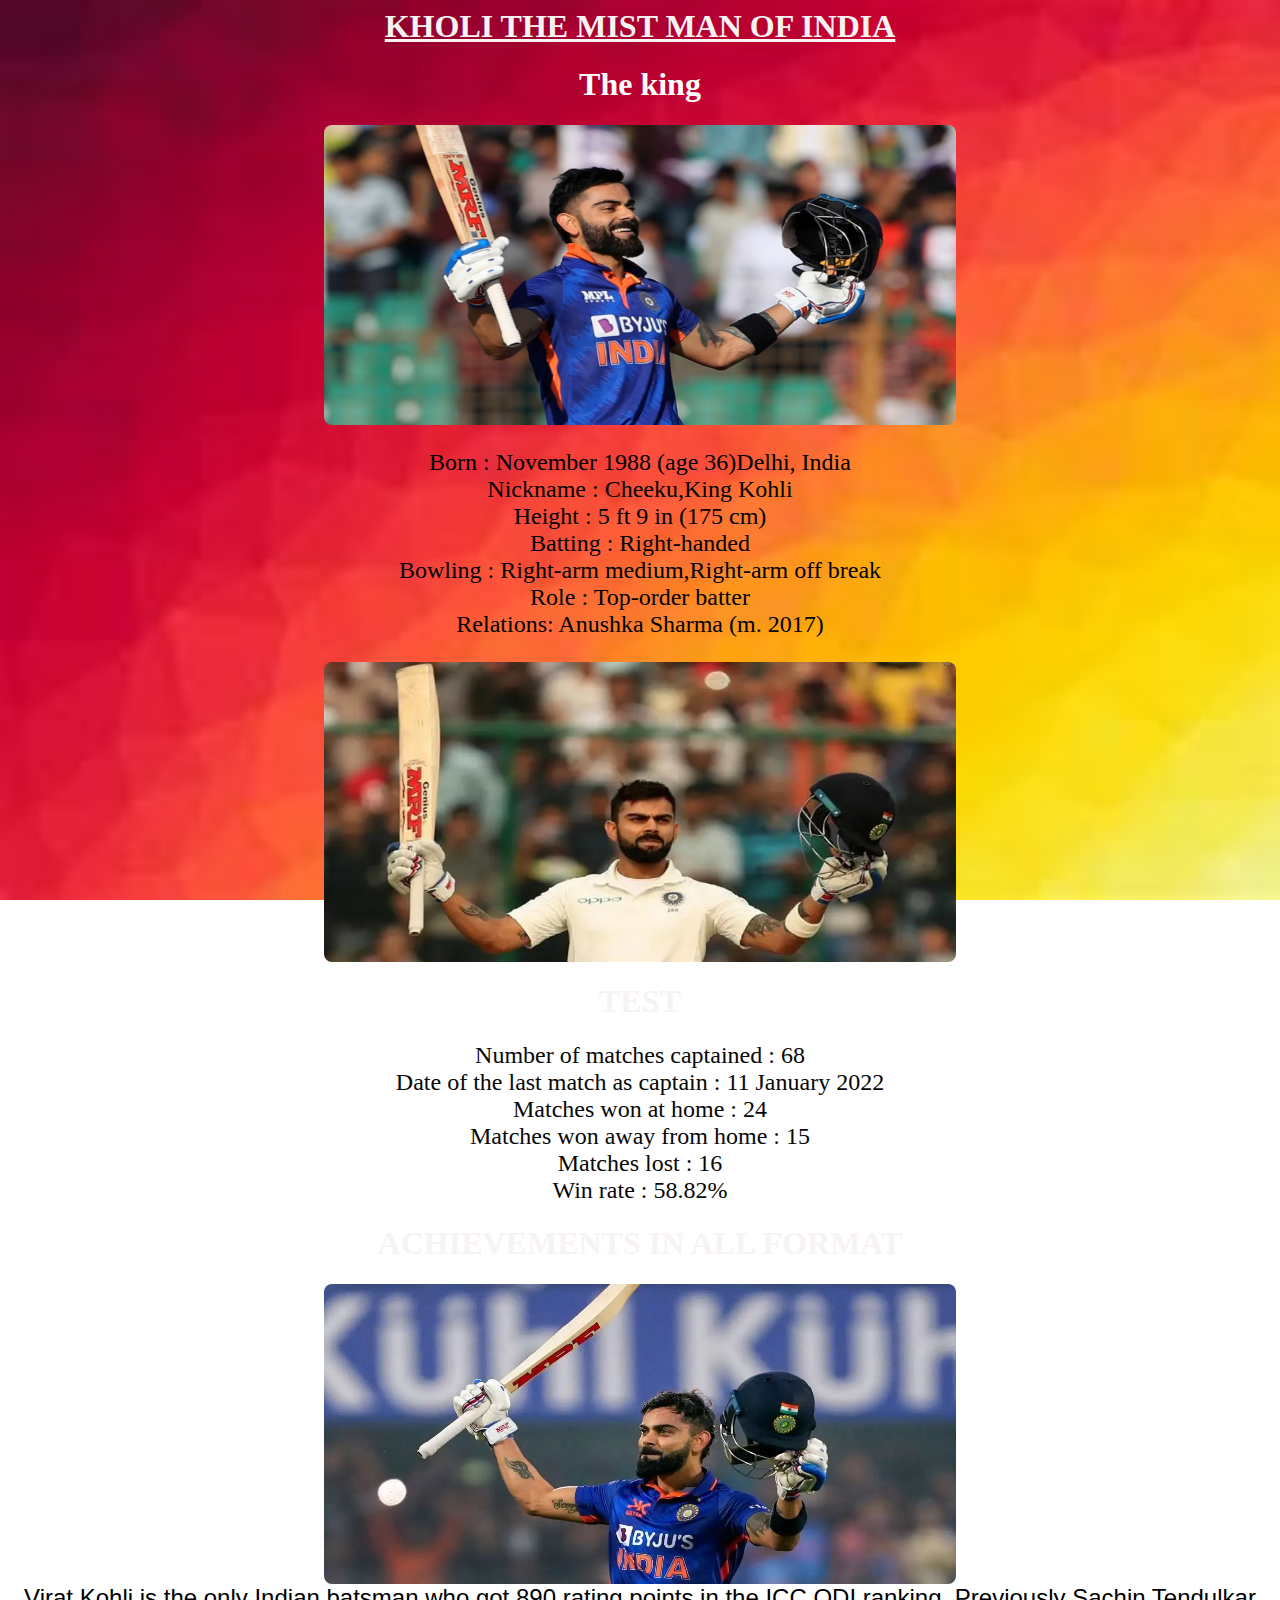
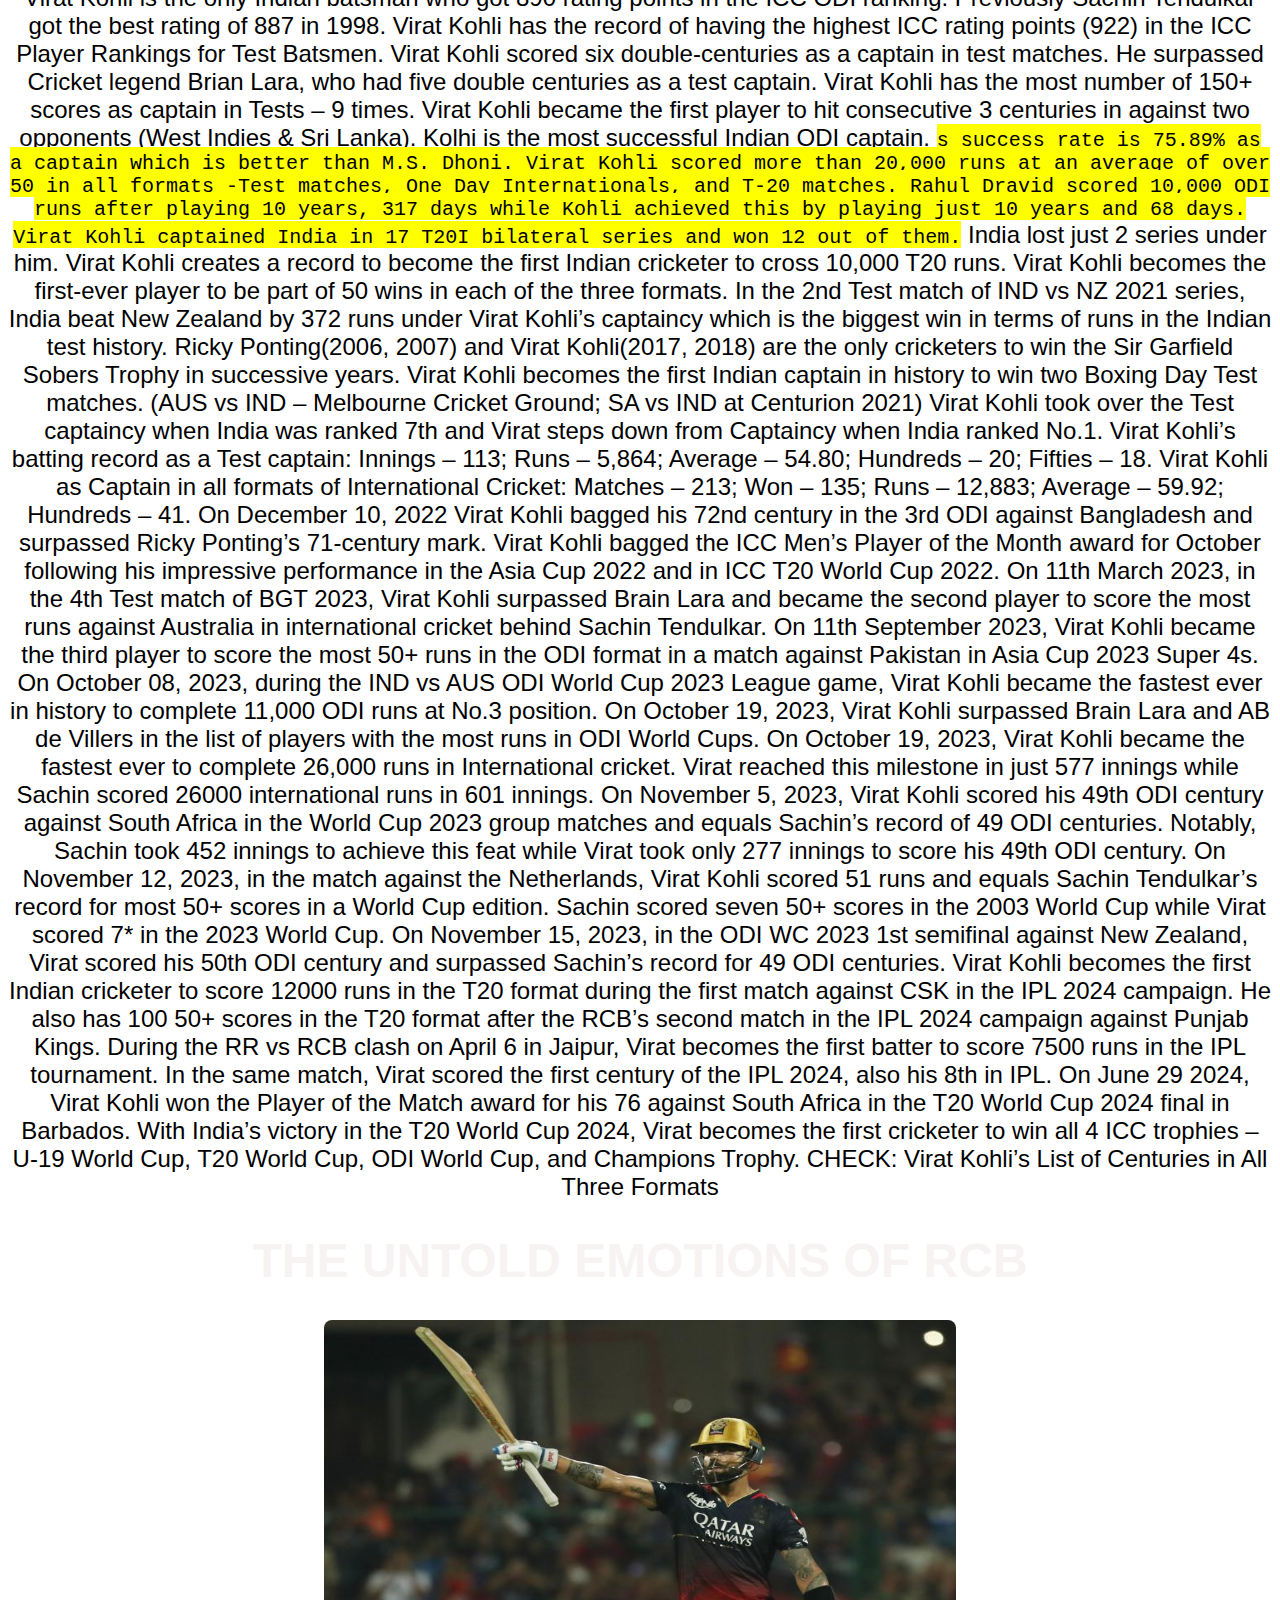
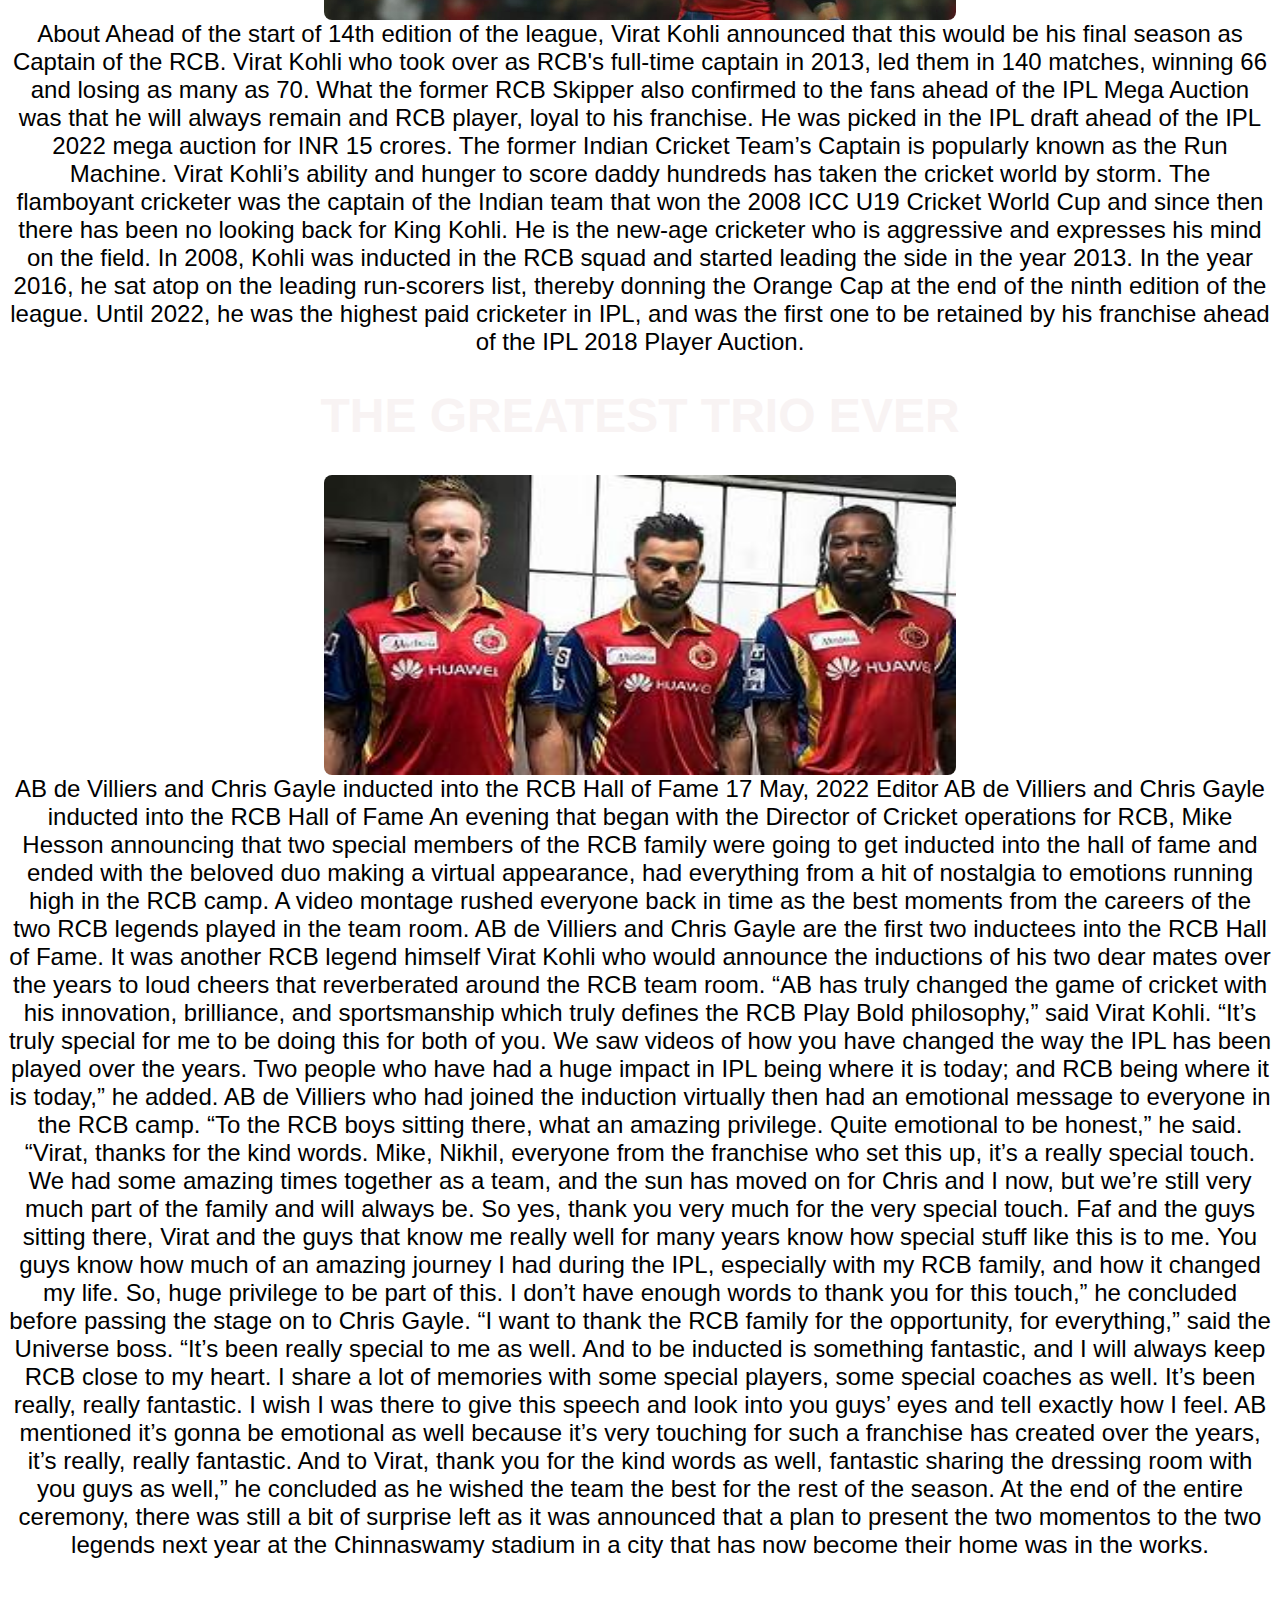
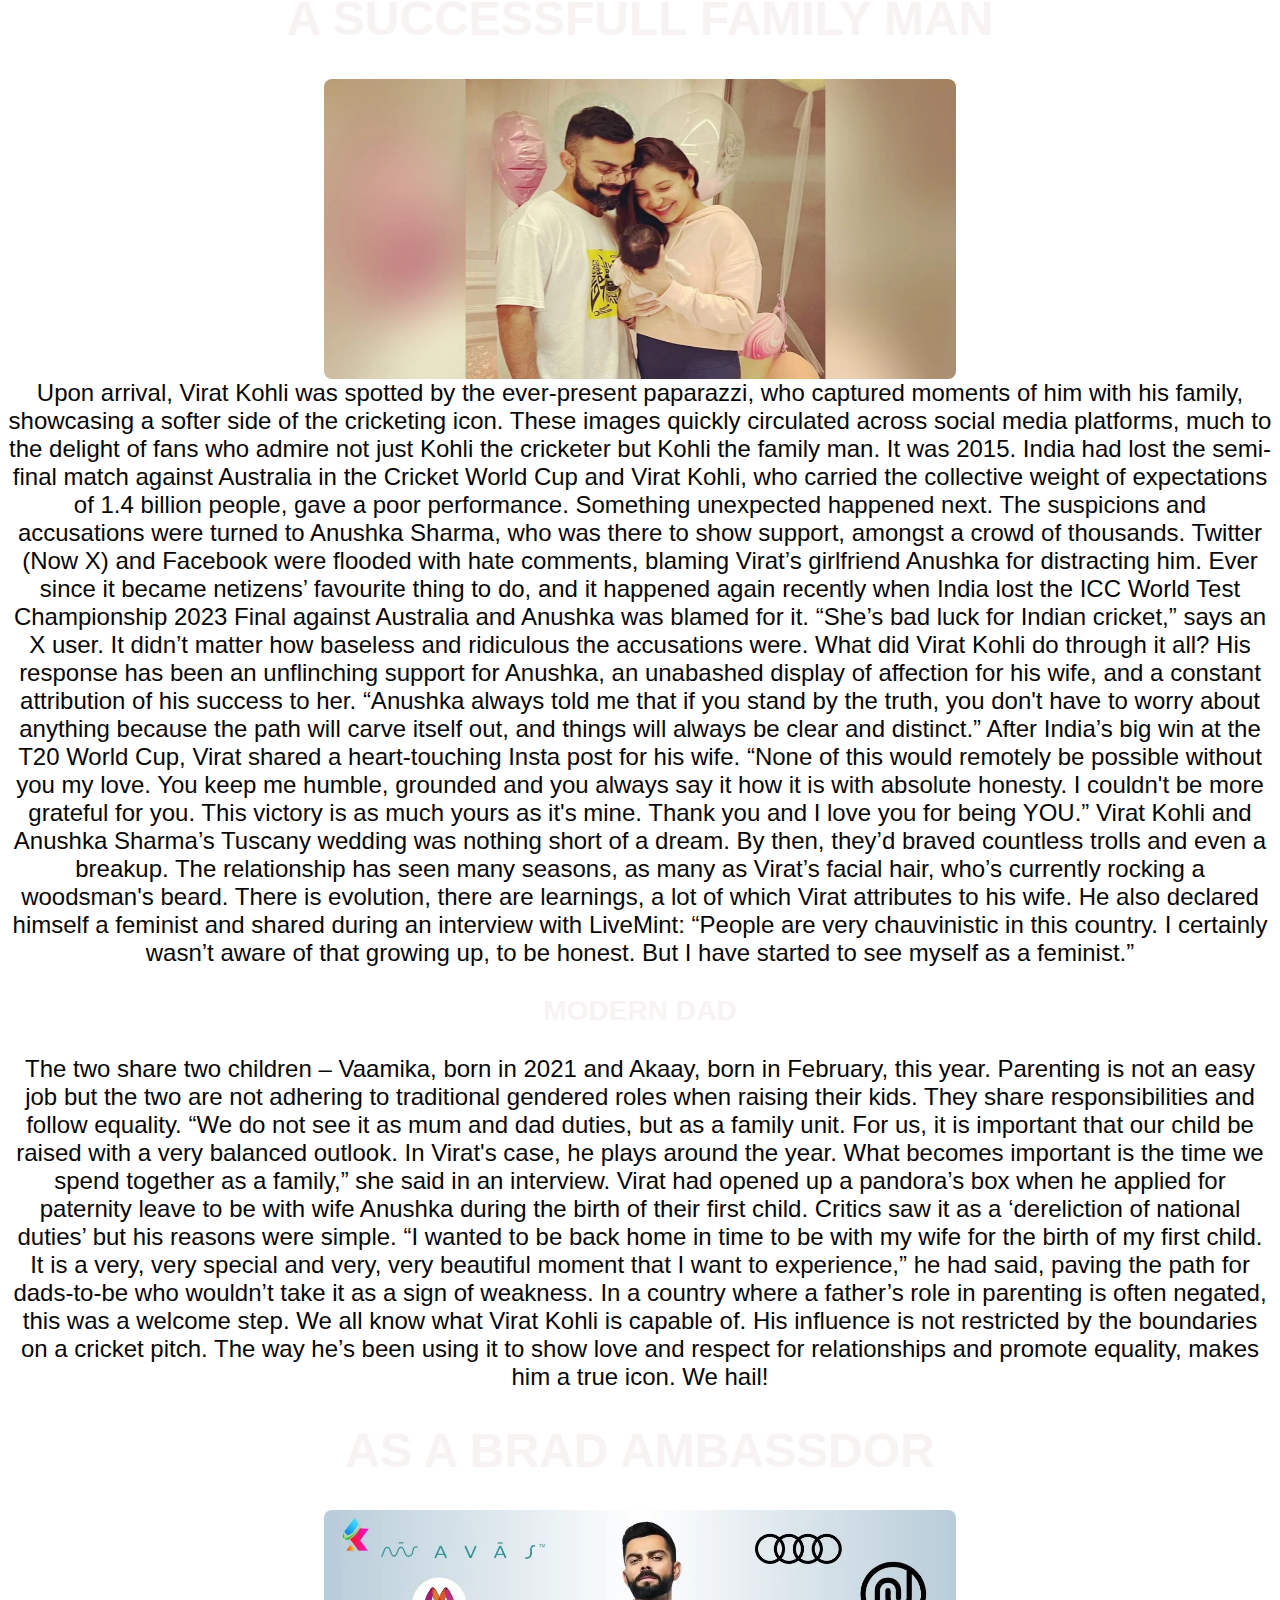
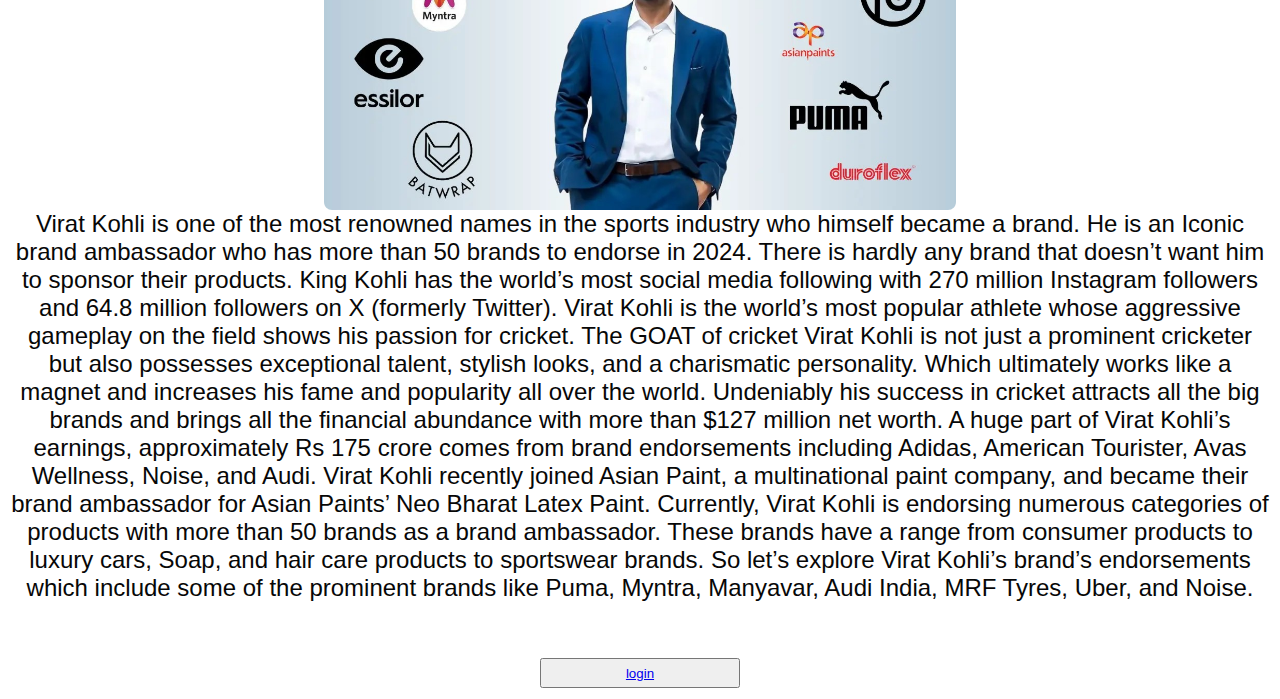
<file: index.html>
<link rel="stylesheet" href="vishva.css">

    
  <body  background= 'back.jpg'>
    

<h1><u> KHOLI THE MIST MAN OF INDIA</u></h1>
<h1 class="k1">The king </h1>
 <img src="v1.jpg" alt="The king" class="center" width="100" height="300"></img>
 <P>Born     : November 1988 (age 36)Delhi, India<br>
    Nickname : Cheeku,King Kohli <br>
    Height   : 5 ft 9 in (175 cm)<br>
    Batting  : Right-handed<br>
    Bowling  : Right-arm medium,Right-arm off break<br>
    Role     : Top-order batter<br>
    Relations: Anushka Sharma ​(m. 2017)​<br>
    </P>
    <img src="v2.jpg" class="center" width="100" height="300"></img>
    <h1>TEST</h1>
    <p1>
        Number of matches captained	      : 68<br>
        Date of the last match as captain :  11 January 2022<br>
        Matches won at home	              : 24<br>
        Matches won away from home	      : 15<br>
        Matches lost	                    : 16<br>
        Win rate	                        : 58.82%<br>

    </p1>
<h1>ACHIEVEMENTS IN ALL FORMAT</h1>
<img src="v3.jpg"class="center" width="100" height="300"></img>
<P2 class="p2">
  Virat Kohli is the only Indian batsman who got 890 rating points in the ICC ODI ranking. Previously Sachin Tendulkar got the best rating of 887 in 1998.
Virat Kohli has the record of having the highest ICC rating points (922) in the ICC Player Rankings for Test Batsmen.
Virat Kohli scored six double-centuries as a captain in test matches. He surpassed Cricket legend Brian Lara, who had five double centuries as a test captain.
Virat Kohli has the most number of 150+ scores as captain in Tests – 9 times.
Virat Kohli became the first player to hit consecutive 3 centuries in against two opponents (West Indies & Sri Lanka).
Kolhi is the most successful Indian ODI captain. <mark><tt>s success rate is 75.89% as a captain which is better than M.S. Dhoni.
Virat Kohli scored more than 20,000 runs at an average of over 50 in all formats -Test matches, One Day Internationals, and T-20 matches.
Rahul Dravid scored 10,000 ODI runs after playing 10 years, 317 days while Kohli achieved this by playing just 10 years and 68 days.
Virat Kohli captained India in 17 T20I bilateral series and won 12 out of them.</tt></mark> India lost just 2 series under him.
Virat Kohli creates a record to become the first Indian cricketer to cross 10,000 T20 runs.
Virat Kohli becomes the first-ever player to be part of 50 wins in each of the three formats.
In the 2nd Test match of IND vs NZ 2021 series, India beat New Zealand by 372 runs under Virat Kohli’s captaincy which is the biggest win in terms of runs in the Indian test history.
Ricky Ponting(2006, 2007) and Virat Kohli(2017, 2018) are the only cricketers to win the Sir Garfield Sobers Trophy in successive years.
Virat Kohli becomes the first Indian captain in history to win two Boxing Day Test matches. (AUS vs IND – Melbourne Cricket Ground; SA vs IND at Centurion 2021)
Virat Kohli took over the Test captaincy when India was ranked 7th and Virat steps down from Captaincy when India ranked No.1.
Virat Kohli’s batting record as a Test captain: Innings – 113; Runs – 5,864; Average – 54.80; Hundreds – 20; Fifties – 18.
Virat Kohli as Captain in all formats of International Cricket: Matches – 213; Won – 135; Runs – 12,883; Average – 59.92; Hundreds – 41.
On December 10, 2022 Virat Kohli bagged his 72nd century in the 3rd ODI against Bangladesh and surpassed Ricky Ponting’s 71-century mark.
Virat Kohli bagged the ICC Men’s Player of the Month award for October following his impressive performance in the Asia Cup 2022 and in ICC T20 World Cup 2022.
On 11th March 2023, in the 4th Test match of BGT 2023, Virat Kohli surpassed Brain Lara and became the second player to score the most runs against Australia in international cricket behind Sachin Tendulkar.
On 11th September 2023, Virat Kohli became the third player to score the most 50+ runs in the ODI format in a match against Pakistan in Asia Cup 2023 Super 4s.
On October 08, 2023, during the IND vs AUS ODI World Cup 2023 League game, Virat Kohli became the fastest ever in history to complete 11,000 ODI runs at No.3 position.
On October 19, 2023, Virat Kohli surpassed Brain Lara and AB de Villers in the list of players with the most runs in ODI World Cups.
On October 19, 2023, Virat Kohli became the fastest ever to complete 26,000 runs in International cricket. Virat reached this milestone in just 577 innings while Sachin scored 26000 international runs in 601 innings.
On November 5, 2023, Virat Kohli scored his 49th ODI century against South Africa in the World Cup 2023 group matches and equals Sachin’s record of 49 ODI centuries. Notably, Sachin took 452 innings to achieve this feat while Virat took only 277 innings to score his 49th ODI century.
On November 12, 2023, in the match against the Netherlands, Virat Kohli scored 51 runs and equals Sachin Tendulkar’s record for most 50+ scores in a World Cup edition. Sachin scored seven 50+ scores in the 2003 World Cup while Virat scored 7* in the 2023 World Cup.
On November 15, 2023, in the ODI WC 2023 1st semifinal against New Zealand, Virat scored his 50th ODI century and surpassed Sachin’s record for 49 ODI centuries.
Virat Kohli becomes the first Indian cricketer to score 12000 runs in the T20 format during the first match against CSK in the IPL 2024 campaign. He also has 100 50+ scores in the T20 format after the RCB’s second match in the IPL 2024 campaign against Punjab Kings.
During the RR vs RCB clash on April 6 in Jaipur, Virat becomes the first batter to score 7500 runs in the IPL tournament. In the same match, Virat scored the first century of the IPL 2024, also his 8th in IPL.
On June 29 2024, Virat Kohli won the Player of the Match award for his 76 against South Africa in the T20 World Cup 2024 final in Barbados.
With India’s victory in the T20 World Cup 2024, Virat becomes the first cricketer to win all 4 ICC trophies – U-19 World Cup, T20 World Cup, ODI World Cup, and Champions Trophy.
CHECK: Virat Kohli’s List of Centuries in All Three Formats

<h1>THE UNTOLD EMOTIONS OF RCB</h1>
<img src="v4.jpg" class="center" width="100" height="300"></img>
<p2>About
  Ahead of the start of 14th edition of the league, Virat Kohli announced that this would be his final season as Captain of the RCB. Virat Kohli who took over as RCB's full-time captain in 2013, led them in 140 matches, winning 66 and losing as many as 70. What the former RCB Skipper also confirmed to the fans ahead of the IPL Mega Auction was that he will always remain and RCB player, loyal to his franchise. He was picked in the IPL draft ahead of the IPL 2022 mega auction for INR 15 crores. The former Indian Cricket Team’s Captain is popularly known as the Run Machine. Virat Kohli’s ability and hunger to score daddy hundreds has taken the cricket world by storm. The flamboyant cricketer was the captain of the Indian team that won the 2008 ICC U19 Cricket World Cup and since then there has been no looking back for King Kohli. He is the new-age cricketer who is aggressive and expresses his mind on the field. In 2008, Kohli was inducted in the RCB squad and started leading the side in the year 2013. In the year 2016, he sat atop on the leading run-scorers list, thereby donning the Orange Cap at the end of the ninth edition of the league. Until 2022, he was the highest paid cricketer in IPL, and was the first one to be retained by his franchise ahead of the IPL 2018 Player Auction.</p2>

<h1 class="t1">THE GREATEST TRIO EVER</h1>
<img src="TRIO.jpg"class="center" width="100" height="300"></img>
<p2>
  AB de Villiers and Chris Gayle inducted into the RCB Hall of Fame
17 May, 2022
Editor
AB de Villiers and Chris Gayle inducted into the RCB Hall of Fame
An evening that began with the Director of Cricket operations for RCB, Mike Hesson announcing that two special members of the RCB family were going to get inducted into the hall of fame and ended with the beloved duo making a virtual appearance, had everything from a hit of nostalgia to emotions running high in the RCB camp. A video montage rushed everyone back in time as the best moments from the careers of the two RCB legends played in the team room.  AB de Villiers and Chris Gayle are the first two inductees into the RCB Hall of Fame.


It was another RCB legend himself Virat Kohli who would announce the inductions of his two dear mates over the years to loud cheers that reverberated around the RCB team room. “AB has truly changed the game of cricket with his innovation, brilliance, and sportsmanship which truly defines the RCB Play Bold philosophy,” said Virat Kohli. “It’s truly special for me to be doing this for both of you. We saw videos of how you have changed the way the IPL has been played over the years. Two people who have had a huge impact in IPL being where it is today; and RCB being where it is today,” he added.


AB de Villiers who had joined the induction virtually then had an emotional message to everyone in the RCB camp. “To the RCB boys sitting there, what an amazing privilege. Quite emotional to be honest,” he said. “Virat, thanks for the kind words. Mike, Nikhil, everyone from the franchise who set this up, it’s a really special touch. We had some amazing times together as a team, and the sun has moved on for Chris and I now, but we’re still very much part of the family and will always be. So yes, thank you very much for the very special touch. Faf and the guys sitting there, Virat and the guys that know me really well for many years know how special stuff like this is to me. You guys know how much of an amazing journey I had during the IPL, especially with my RCB family, and how it changed my life. So, huge privilege to be part of this. I don’t have enough words to thank you for this touch,” he concluded before passing the stage on to Chris Gayle.


“I want to thank the RCB family for the opportunity, for everything,” said the Universe boss. “It’s been really special to me as well. And to be inducted is something fantastic, and I will always keep RCB close to my heart. I share a lot of memories with some special players, some special coaches as well. It’s been really, really fantastic. I wish I was there to give this speech and look into you guys’ eyes and tell exactly how I feel. AB mentioned it’s gonna be emotional as well because it’s very touching for such a franchise has created over the years, it’s really, really fantastic. And to Virat, thank you for the kind words as well, fantastic sharing the dressing room with you guys as well,” he concluded as he wished the team the best for the rest of the season. 


At the end of the entire ceremony, there was still a bit of surprise left as it was announced that a plan to present the two momentos to the two legends next year at the Chinnaswamy stadium in a city that has now become their home was in the works. 
</p2>
<h1>   A SUCCESSFULL FAMILY MAN    </h1>
<img src="v5.jpg" class="center" width="100" height="300"></img >
<P1>
  Upon arrival, Virat Kohli was spotted by the ever-present paparazzi, who captured moments of him with his family, showcasing a softer side of the cricketing icon. These images quickly circulated across social media platforms, much to the delight of fans who admire not just Kohli the cricketer but Kohli the family man.
  It was 2015. India had lost the semi-final match against Australia in the Cricket World Cup and Virat Kohli, who carried the collective weight of expectations of 1.4 billion people, gave a poor performance. Something unexpected happened next. The suspicions and accusations were turned to Anushka Sharma, who was there to show support, amongst a crowd of thousands.

Twitter (Now X) and Facebook were flooded with hate comments, blaming Virat’s girlfriend Anushka for distracting him. Ever since it became netizens’ favourite thing to do, and it happened again recently when India lost the ICC World Test Championship 2023 Final against Australia and Anushka was blamed for it. “She’s bad luck for Indian cricket,” says an X user. It didn’t matter how baseless and ridiculous the accusations were. What did Virat Kohli do through it all?

His response has been an unflinching support for Anushka, an unabashed display of affection for his wife, and a constant attribution of his success to her.
“Anushka always told me that if you stand by the truth, you don't have to worry about anything because the path will carve itself out, and things will always be clear and distinct.” After India’s big win at the T20 World Cup, Virat shared a heart-touching Insta post for his wife. “None of this would remotely be possible without you my love. You keep me humble, grounded and you always say it how it is with absolute honesty. I couldn't be more grateful for you. This victory is as much yours as it's mine. Thank you and I love you for being YOU.”
Virat Kohli and Anushka Sharma’s Tuscany wedding was nothing short of a dream. By then, they’d braved countless trolls and even a breakup. The relationship has seen many seasons, as many as Virat’s facial hair, who’s currently rocking a woodsman's beard. There is evolution, there are learnings, a lot of which Virat attributes to his wife. He also declared himself a feminist and shared during an interview with LiveMint: “People are very chauvinistic in this country. I certainly wasn’t aware of that growing up, to be honest. But I have started to see myself as a feminist.”
</P1>
<h3>MODERN DAD</h3>
<P1>
  The two share two children – Vaamika, born in 2021 and Akaay, born in February, this year. Parenting is not an easy job but the two are not adhering to traditional gendered roles when raising their kids. They share responsibilities and follow equality.
  “We do not see it as mum and dad duties, but as a family unit. For us, it is important that our child be raised with a very balanced outlook. In Virat's case, he plays around the year. What becomes important is the time we spend together as a family,” she said in an interview.

Virat had opened up a pandora’s box when he applied for paternity leave to be with wife Anushka during the birth of their first child. Critics saw it as a ‘dereliction of national duties’ but his reasons were simple. “I wanted to be back home in time to be with my wife for the birth of my first child. It is a very, very special and very, very beautiful moment that I want to experience,” he had said, paving the path for dads-to-be who wouldn’t take it as a sign of weakness. In a country where a father’s role in parenting is often negated, this was a welcome step.

We all know what Virat Kohli is capable of. His influence is not restricted by the boundaries on a cricket pitch. The way he’s been using it to show love and respect for relationships and promote equality, makes him a true icon. We hail!

</P1>
<h1>AS A BRAD AMBASSDOR</h1>
<img src="v6.jpg" class="center" width="100" height="300"></img >
<p1>
  Virat Kohli is one of the most renowned names in the sports industry who himself became a brand. He is an Iconic brand ambassador who has more than 50 brands to endorse in 2024. 

There is hardly any brand that doesn’t want him to sponsor their products. King Kohli has the world’s most social media following with 270 million Instagram followers and 64.8 million followers on X (formerly Twitter). 

Virat Kohli is the world’s most popular athlete whose aggressive gameplay on the field shows his passion for cricket. The GOAT of cricket Virat Kohli is not just a prominent cricketer but also possesses exceptional talent, stylish looks, and a charismatic personality. Which ultimately works like a magnet and increases his fame and popularity all over the world. 

Undeniably his success in cricket attracts all the big brands and brings all the financial abundance with more than $127 million net worth. A huge part of Virat Kohli’s earnings, approximately Rs 175 crore comes from brand endorsements including Adidas, American Tourister, Avas Wellness, Noise, and Audi. Virat Kohli recently joined Asian Paint, a multinational paint company, and became their brand ambassador for Asian Paints’ Neo Bharat Latex Paint.  

Currently, Virat Kohli is endorsing numerous categories of products with more than 50 brands as a brand ambassador. These brands have a range from consumer products to luxury cars, Soap, and hair care products to sportswear brands.  

So let’s explore Virat Kohli’s brand’s endorsements which include some of the prominent brands like Puma, Myntra, Manyavar, Audi India, MRF Tyres, Uber, and Noise. 
</p1>
<br>
<br><br>
<button><a href="index2.html">login</a></button>
</file>
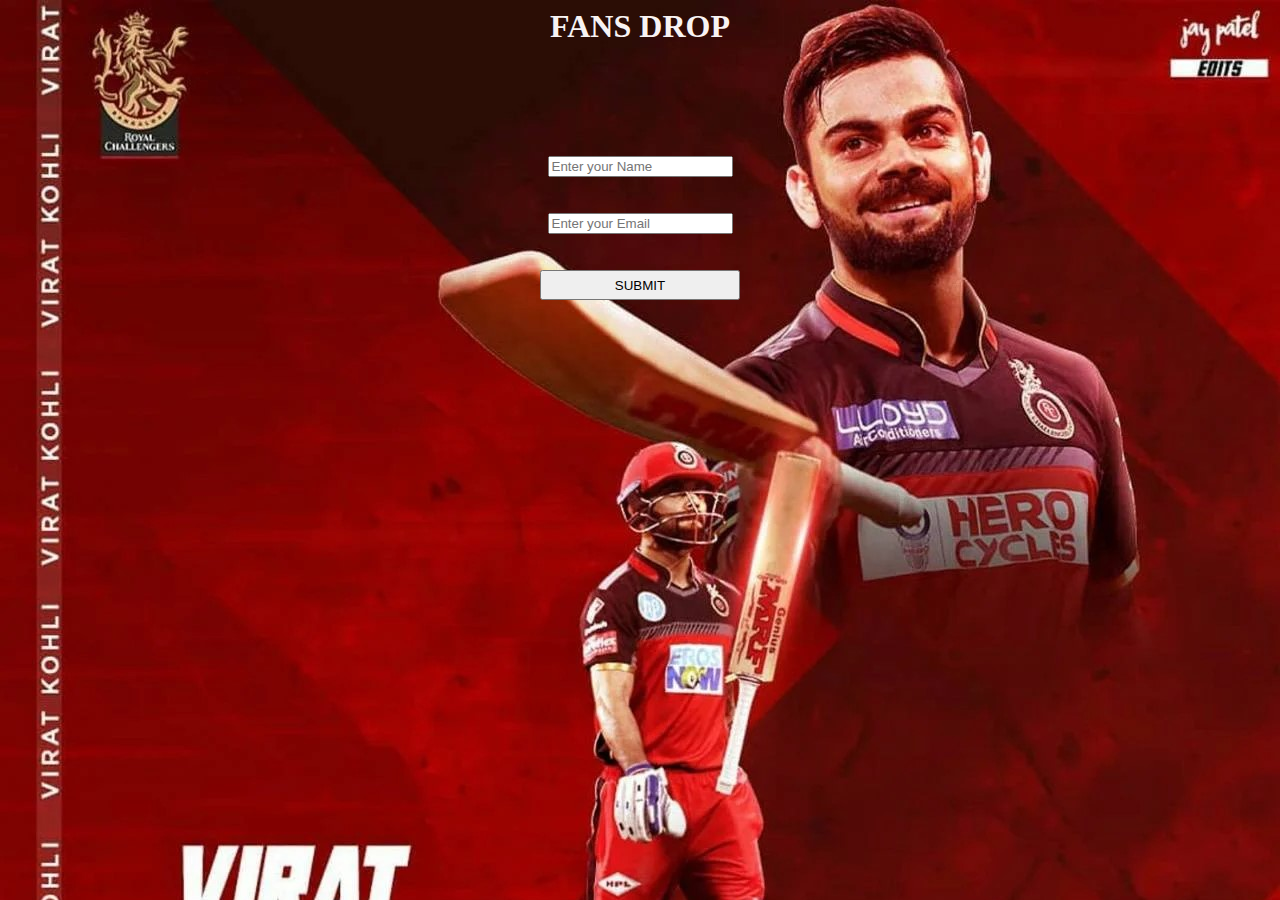
<file: index2.html>
<head>
    <meta charset="UTF-8">
    <link rel="stylesheet" href="vishva.css">
    <meta name="viewport" content="width=device-width, initial-scale=1.0">
    <title>Document</title>  
</head>
<body background="back2.jpg">
   <div id="d1">
   <h1 class="c1"><center>FANS DROP</center></h1>
   </div> 
   <form>
     <br><br><br><br></br>
     <center><input type="NAME" placeholder="Enter your Name"></center>
     <br></br>
     <center><input type="EMAIL" placeholder="Enter your Email"></center>
     <br></br>
     <center><button>SUBMIT</button></center>
   </form>
<br></br>
</body>
</html>
</file>
<file: vishva.css>
h1
{ text-align:center;
    color: #f8f3f3;
}
body
{
    background-size: cover;
    background-attachment: fixed;
}
h2 
{text-align:center;}
h3
{
    color: #f8f3f3;
    
}
img
{border-radius:8px;
image-resolution: 1080px;}
.center{
    display: block;
    margin-left: auto;
    margin-right: auto;
    width: 50%;
}
p{
    align-self: auto;
    color: black;
    font-style: normal;
    font-size: x-large;
}
p1{
    align-self: auto;
    color: #070707;
    font-style: normal;
    font-size: x-large;

}
body{
    text-align:center;
}
P2{
    font-family: 'Gill Sans', 'Gill Sans MT', Calibri, 'Trebuchet MS', sans-serif;
    font-size: x-large;
    color: black;


}
button{
    width: 200px;
    height: 30px;
}
.k1
{
    color:white;
}
.t1
{
    color: #f8f3f3;

}
.c1
{
    color: #f8f3f3;
}
</file>
